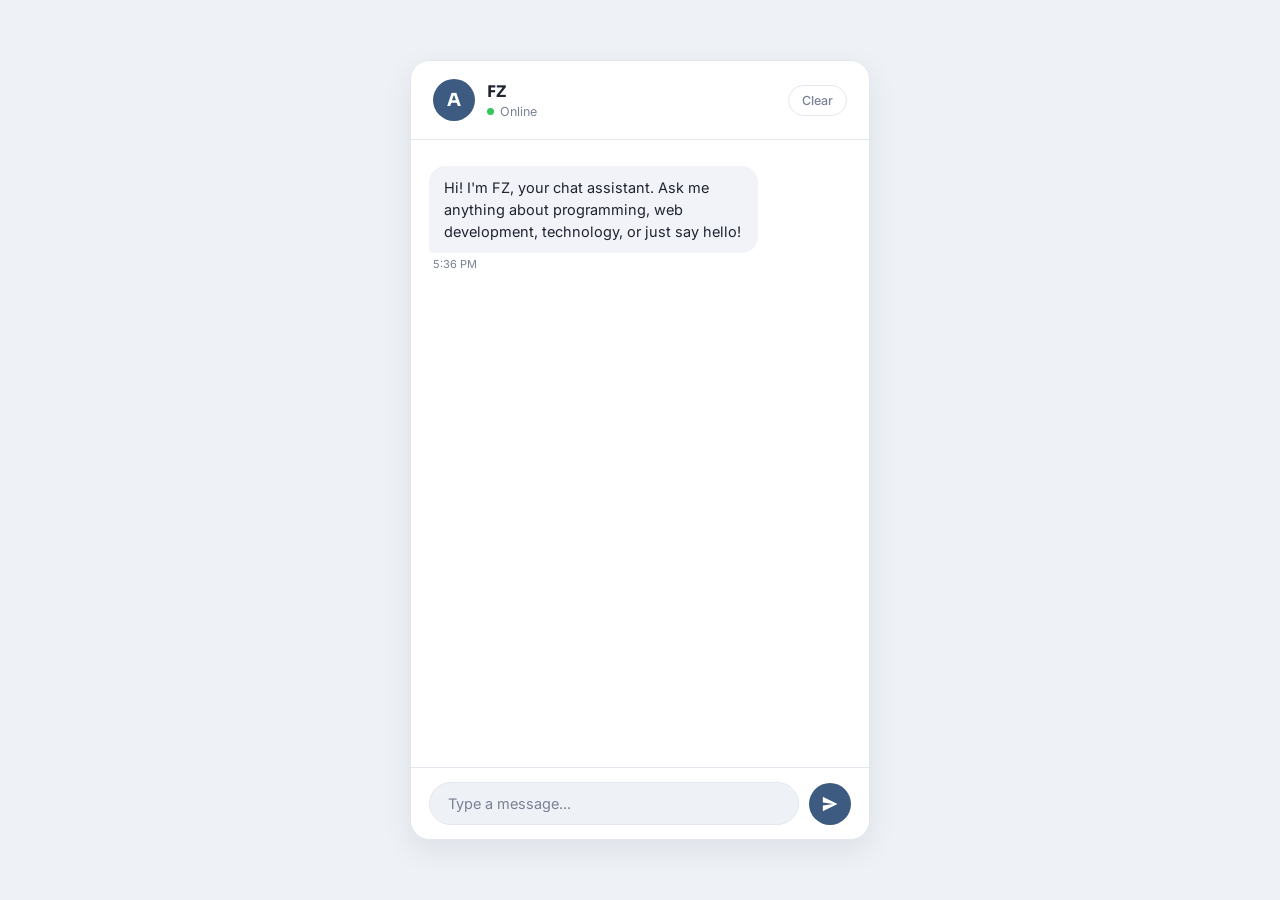
<file: chatbot/index.html>
<!DOCTYPE html>
<html lang="en">
<head>
<meta charset="UTF-8">
<meta name="viewport" content="width=device-width, initial-scale=1.0">
<title>FZ · Chat Assistant</title>
<link rel="preconnect" href="https://fonts.googleapis.com">
<link rel="preconnect" href="https://fonts.gstatic.com" crossorigin>
<link href="https://fonts.googleapis.com/css2?family=Sora:wght@600;700&family=Inter:wght@400;500;600;700&display=swap" rel="stylesheet">
<link rel="stylesheet" href="style.css">
</head>
<body>
<div class="app">
  <header class="chat-header">
    <div class="header-identity">
      <div class="avatar">A</div>
      <div class="header-text">
        <h1 class="bot-name">FZ </h1>
        <p class="status"><span class="status-dot"></span>Online</p>
      </div>
    </div>
    <button class="clear-btn" id="clearBtn" title="Clear conversation">Clear</button>
  </header>

  <main class="chat-window" id="chatWindow">
  </main>

  <div class="typing-indicator" id="typingIndicator">
    <div class="typing-bubble">
      <span></span>
      <span></span>
      <span></span>
    </div>
  </div>

  <footer class="chat-input-area">
    <input type="text" id="messageInput" class="message-input" placeholder="Type a message..." autocomplete="off">
    <button class="send-btn" id="sendBtn" aria-label="Send message">
      <svg width="20" height="20" viewBox="0 0 24 24" fill="none" xmlns="http://www.w3.org/2000/svg">
        <path d="M3.4 20.6L21 12L3.4 3.4L3.4 10.2L15.8 12L3.4 13.8L3.4 20.6Z" fill="currentColor"/>
      </svg>
    </button>
  </footer>
</div>

<script src="script.js"></script>
</body>
</html>
</file>
<file: chatbot/style.css>
:root {
  --bg: #EEF1F6;
  --surface: #FFFFFF;
  --text-primary: #1F2430;
  --text-secondary: #7A8194;
  --border: #E3E7EE;
  --bot-bubble: #F1F3F8;
  --user-bubble: #3D5A80;
  --user-bubble-text: #FFFFFF;
  --accent: #3D5A80;
  --online: #34C759;
  --shadow: 0 10px 30px rgba(31, 36, 48, 0.08);
}

* {
  margin: 0;
  padding: 0;
  box-sizing: border-box;
}

body {
  font-family: 'Inter', -apple-system, BlinkMacSystemFont, sans-serif;
  background: var(--bg);
  height: 100vh;
  display: flex;
  align-items: center;
  justify-content: center;
  color: var(--text-primary);
}

.app {
  width: 100%;
  max-width: 460px;
  height: 100vh;
  max-height: 780px;
  background: var(--surface);
  border-radius: 20px;
  box-shadow: var(--shadow);
  display: flex;
  flex-direction: column;
  overflow: hidden;
  border: 1px solid var(--border);
}

.chat-header {
  display: flex;
  align-items: center;
  justify-content: space-between;
  padding: 18px 22px;
  border-bottom: 1px solid var(--border);
  background: var(--surface);
  flex-shrink: 0;
}

.header-identity {
  display: flex;
  align-items: center;
  gap: 12px;
}

.avatar {
  width: 42px;
  height: 42px;
  border-radius: 50%;
  background: var(--accent);
  color: #fff;
  display: flex;
  align-items: center;
  justify-content: center;
  font-family: 'Sora', sans-serif;
  font-weight: 700;
  font-size: 18px;
  flex-shrink: 0;
}

.bot-name {
  font-family: 'Sora', sans-serif;
  font-size: 16px;
  font-weight: 700;
  letter-spacing: 0.2px;
}

.status {
  display: flex;
  align-items: center;
  gap: 6px;
  font-size: 12.5px;
  color: var(--text-secondary);
  margin-top: 2px;
}

.status-dot {
  width: 7px;
  height: 7px;
  border-radius: 50%;
  background: var(--online);
  display: inline-block;
}

.clear-btn {
  border: 1px solid var(--border);
  background: transparent;
  color: var(--text-secondary);
  font-family: 'Inter', sans-serif;
  font-size: 12.5px;
  font-weight: 500;
  padding: 7px 13px;
  border-radius: 20px;
  cursor: pointer;
  transition: background 0.2s ease, color 0.2s ease;
}

.clear-btn:hover {
  background: var(--bot-bubble);
  color: var(--text-primary);
}

.chat-window {
  flex: 1;
  overflow-y: auto;
  padding: 20px 18px;
  display: flex;
  flex-direction: column;
  gap: 4px;
  scroll-behavior: smooth;
}

.chat-window::-webkit-scrollbar {
  width: 6px;
}

.chat-window::-webkit-scrollbar-thumb {
  background: var(--border);
  border-radius: 10px;
}

.message-row {
  display: flex;
  flex-direction: column;
  max-width: 78%;
  margin: 6px 0;
  animation: fadeIn 0.28s ease;
}

@keyframes fadeIn {
  from {
    opacity: 0;
    transform: translateY(8px);
  }
  to {
    opacity: 1;
    transform: translateY(0);
  }
}

.message-row.bot {
  align-self: flex-start;
  align-items: flex-start;
}

.message-row.user {
  align-self: flex-end;
  align-items: flex-end;
}

.bubble {
  padding: 11px 15px;
  border-radius: 16px;
  font-size: 14.5px;
  line-height: 1.5;
  word-wrap: break-word;
}

.message-row.bot .bubble {
  background: var(--bot-bubble);
  color: var(--text-primary);
  border-bottom-left-radius: 4px;
}

.message-row.user .bubble {
  background: var(--user-bubble);
  color: var(--user-bubble-text);
  border-bottom-right-radius: 4px;
}

.timestamp {
  font-size: 11px;
  color: var(--text-secondary);
  margin-top: 4px;
  padding: 0 4px;
}

.typing-indicator {
  padding: 0 18px;
  height: 0;
  overflow: hidden;
  transition: height 0.2s ease;
  flex-shrink: 0;
}

.typing-indicator.active {
  height: 40px;
}

.typing-bubble {
  background: var(--bot-bubble);
  padding: 12px 16px;
  border-radius: 16px;
  border-bottom-left-radius: 4px;
  display: inline-flex;
  gap: 4px;
  align-items: center;
}

.typing-bubble span {
  width: 6px;
  height: 6px;
  border-radius: 50%;
  background: var(--text-secondary);
  display: inline-block;
  animation: bounce 1.2s infinite ease-in-out;
}

.typing-bubble span:nth-child(2) {
  animation-delay: 0.15s;
}

.typing-bubble span:nth-child(3) {
  animation-delay: 0.3s;
}

@keyframes bounce {
  0%, 60%, 100% {
    transform: translateY(0);
    opacity: 0.5;
  }
  30% {
    transform: translateY(-5px);
    opacity: 1;
  }
}

.chat-input-area {
  display: flex;
  align-items: center;
  gap: 10px;
  padding: 14px 18px;
  border-top: 1px solid var(--border);
  background: var(--surface);
  flex-shrink: 0;
}

.message-input {
  flex: 1;
  border: 1px solid var(--border);
  background: var(--bg);
  border-radius: 22px;
  padding: 12px 18px;
  font-size: 14.5px;
  font-family: 'Inter', sans-serif;
  color: var(--text-primary);
  outline: none;
  transition: border-color 0.2s ease;
}

.message-input:focus {
  border-color: var(--accent);
}

.message-input::placeholder {
  color: var(--text-secondary);
}

.send-btn {
  width: 42px;
  height: 42px;
  border-radius: 50%;
  border: none;
  background: var(--accent);
  color: #fff;
  display: flex;
  align-items: center;
  justify-content: center;
  cursor: pointer;
  flex-shrink: 0;
  transition: transform 0.15s ease, opacity 0.15s ease;
}

.send-btn:hover {
  transform: scale(1.06);
}

.send-btn:active {
  transform: scale(0.94);
}

@media (max-width: 540px) {
  .app {
    max-width: 100%;
    height: 100vh;
    max-height: 100vh;
    border-radius: 0;
    border: none;
  }

  body {
    padding: 0;
  }
}

@media (min-width: 541px) and (max-width: 900px) {
  .app {
    max-width: 500px;
    height: 90vh;
  }
}

@media (prefers-reduced-motion: reduce) {
  .message-row {
    animation: none;
  }
  .typing-bubble span {
    animation: none;
  }
}
</file>
